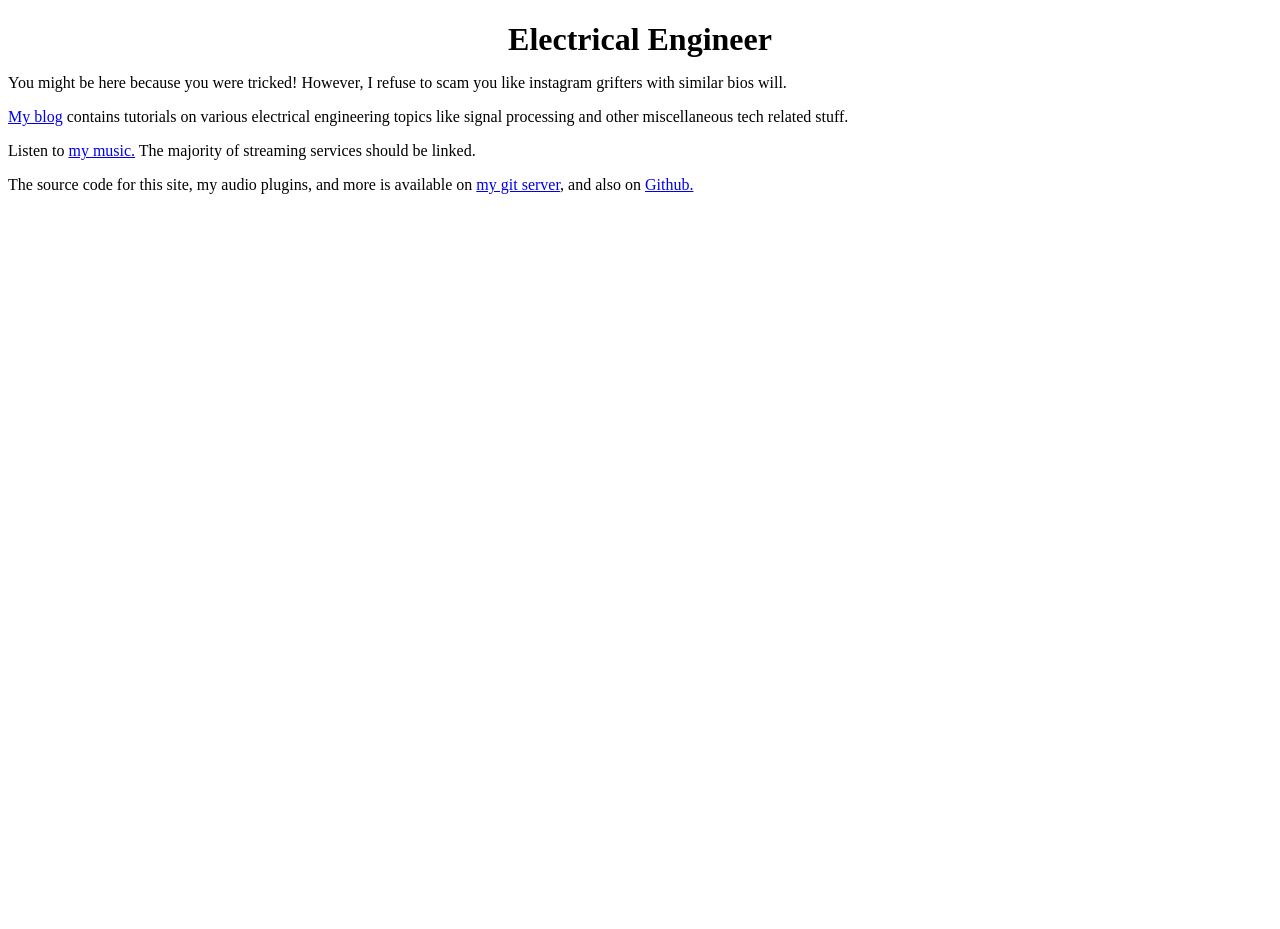
<file: public/index.html>
<!DOCTYPE html>
<html lang="en">
	<body>
		<main style="min-height: 100vh;">
			<h1 style="text-align: center; margin-bottom: 0px;">Electrical Engineer</h1>
			<div class="center">
				<div style="text-align: left;" class="width">
					<p>You might be here because you were tricked! However, I refuse to scam you like instagram grifters with similar bios will.</p>
					<p><a href="/blog">My blog</a> contains tutorials on various electrical engineering topics like signal processing and other miscellaneous tech related stuff.</p>
					<p>Listen to <a href="/music">my music.</a>&nbsp;The majority of streaming services should be linked.</p>
					<p>The source code for this site, my audio plugins, and more is available on <a href="https://git.haemolacriaa.com/">my git server</a>, and also on <a href="https://github.com/ozpv">Github.</a></p>
				</div>
			</div>
		</main>
	</body>
</html>
</file>
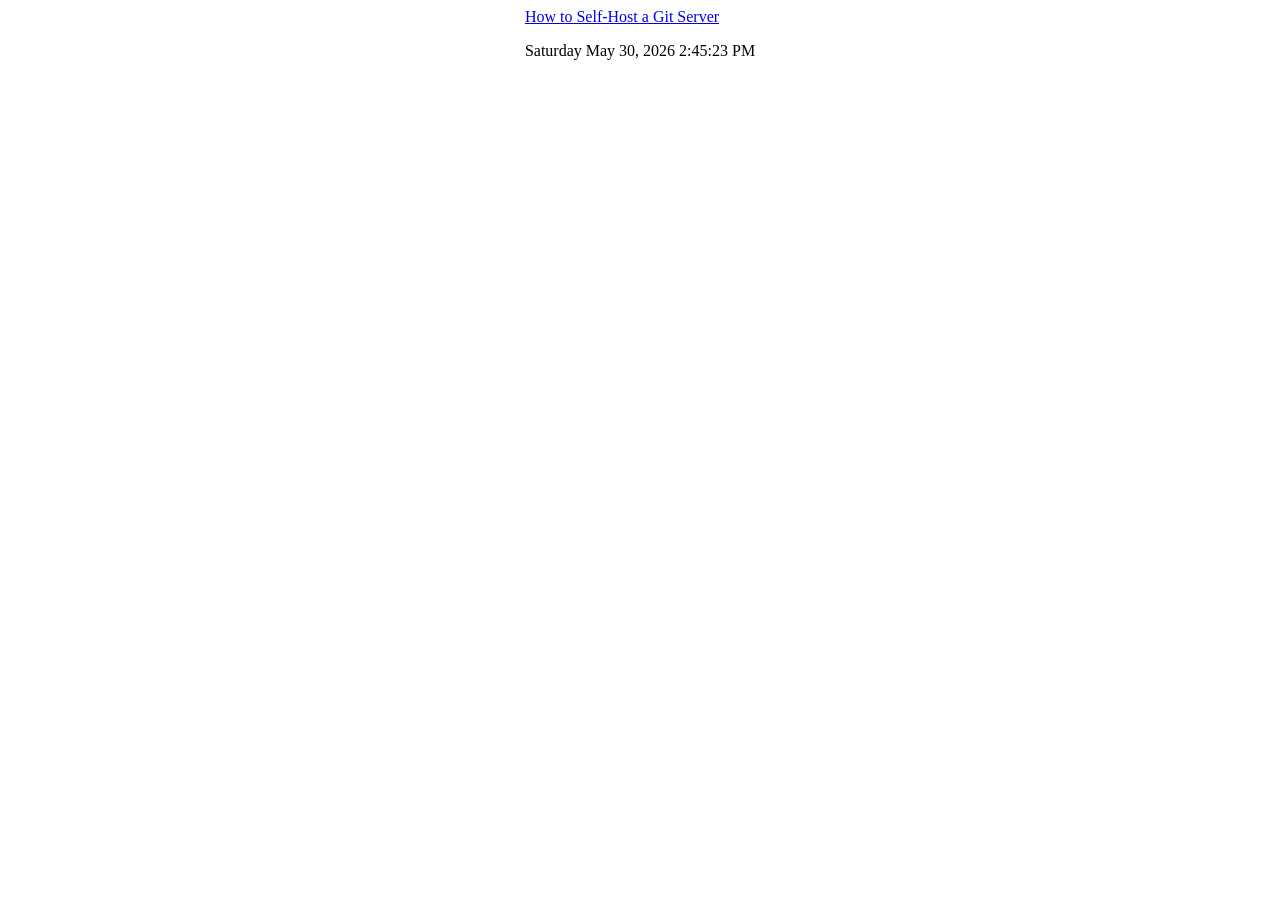
<file: public/blog.html>
<!DOCTYPE html>
<html lang="en">
	<body>
		<main style="min-height: 100vh;">
			<div style="display: grid; justify-content: center;">
				<a href="/blog/how-to-self-host-a-git-server" class="link">How to Self-Host a Git Server</a>
				<p>Saturday May 30, 2026 2:45:23 PM</p>
			</div>
		</main>
	</body>
</html>
</file>
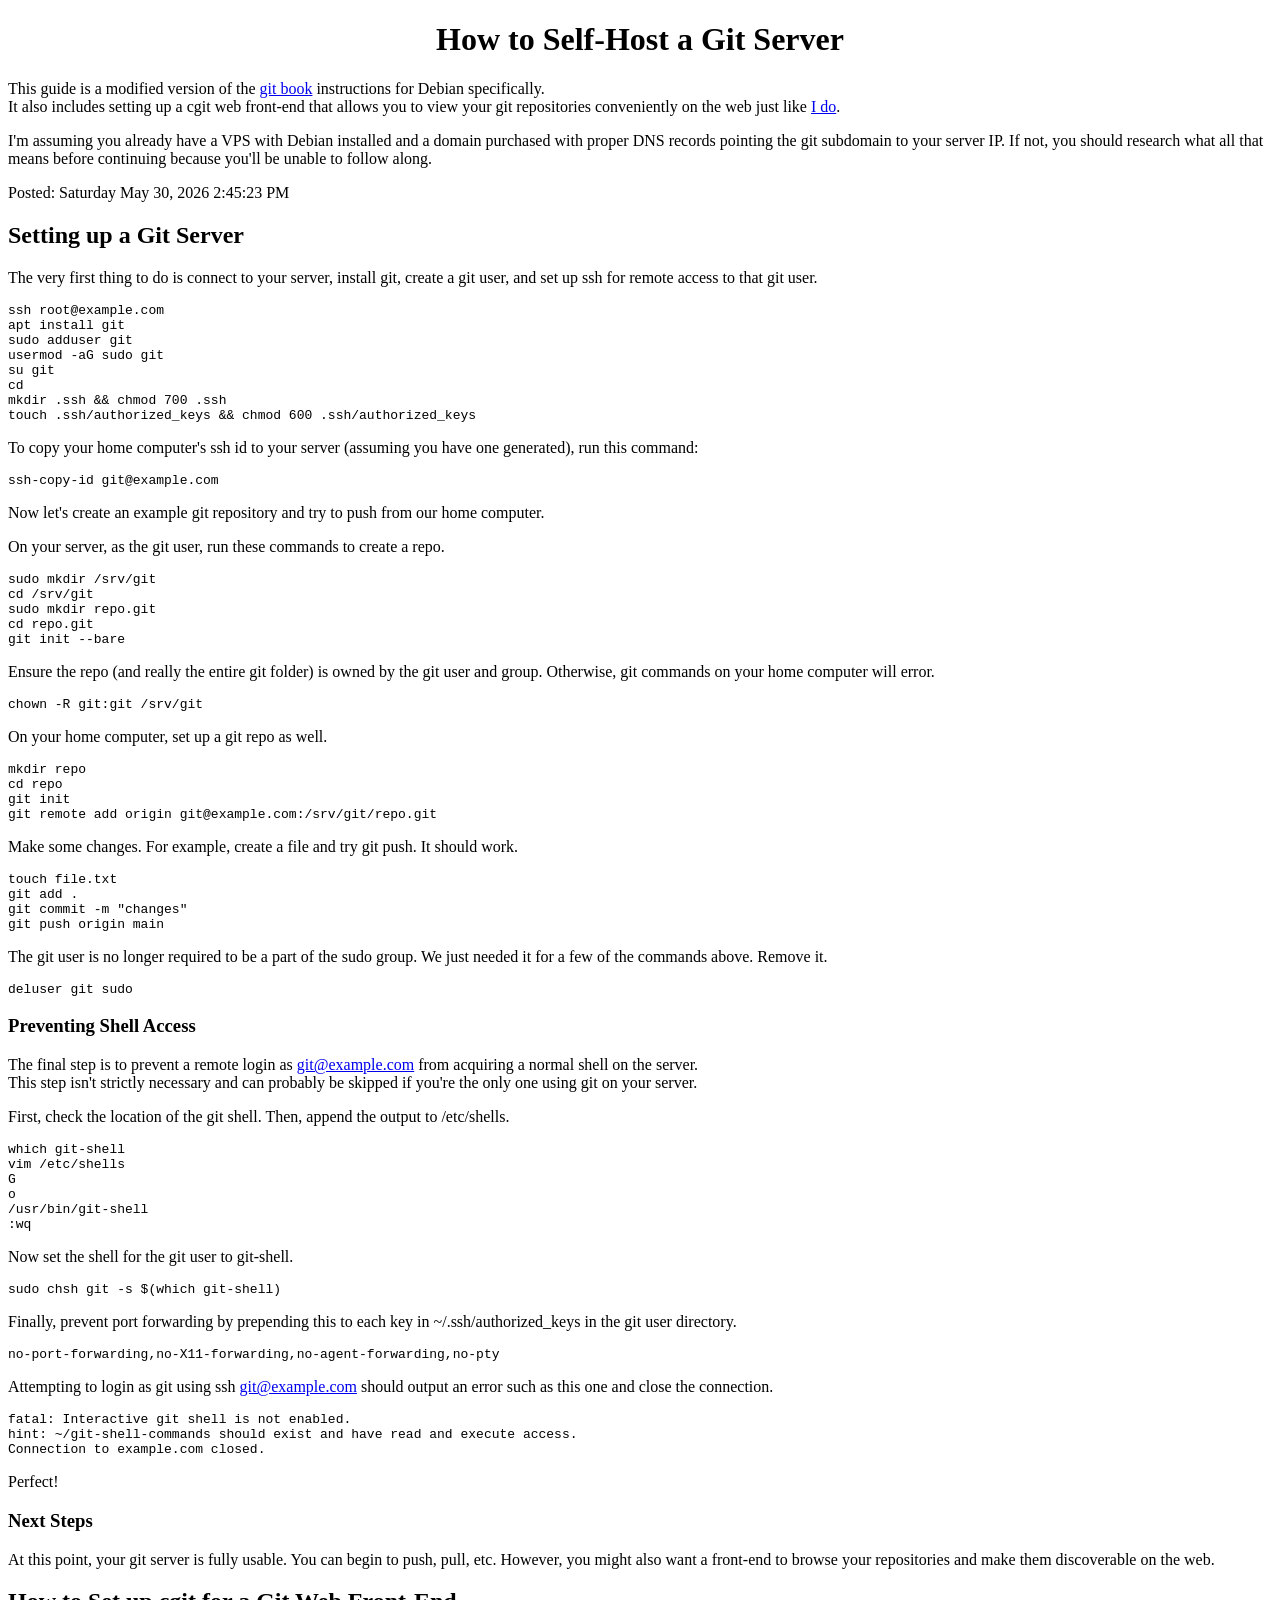
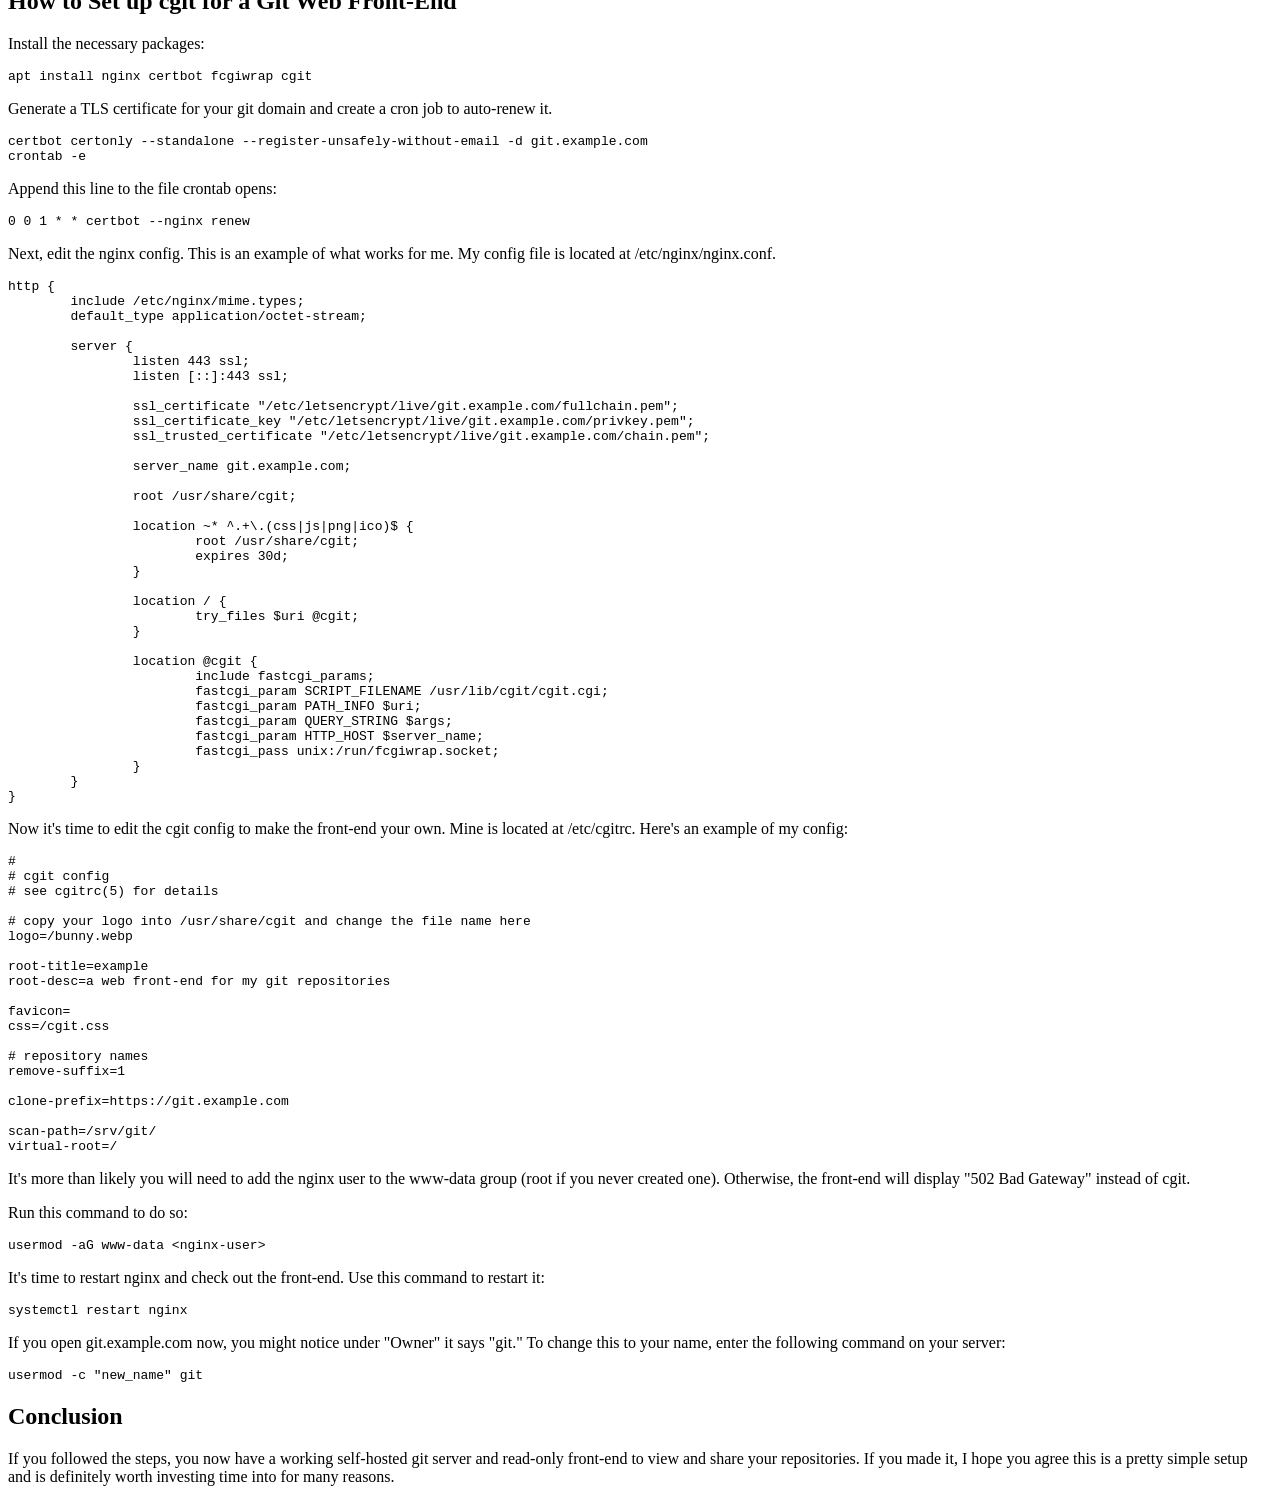
<file: public/blog/how-to-self-host-a-git-server.html>
<!DOCTYPE html>
<html lang="en">
	<body>
		<main style="min-height: 100vh;">
			<div class="center">
			<div class="width">
<h1 style="text-align: center;">How to Self-Host a Git Server</h1>
<p>This guide is a modified version of the <a href="https://git-scm.com/book/en/v2/Git-on-the-Server-Setting-Up-the-Server">git book</a> instructions for Debian specifically.<br>
It also includes setting up a cgit web front-end that allows you to view your git repositories conveniently on the web just like <a href="https://git.haemolacriaa.com/">I do</a>.</p>
<p>I'm assuming you already have a VPS with Debian installed and a domain purchased with proper DNS records pointing the git subdomain to your server IP. If not, you should research what all that means before continuing because you'll be unable to follow along.</p>
<p>Posted: Saturday May 30, 2026 2:45:23 PM</p>
<h2>Setting up a Git Server</h2>
<p>The very first thing to do is connect to your server, install git, create a git user, and set up ssh for remote access to that git user.</p>
<pre><code>ssh root@example.com
apt install git
sudo adduser git
usermod -aG sudo git
su git
cd
mkdir .ssh &amp;&amp; chmod 700 .ssh
touch .ssh/authorized_keys &amp;&amp; chmod 600 .ssh/authorized_keys
</code></pre>
<p>To copy your home computer's ssh id to your server (assuming you have one generated), run this command:</p>
<pre><code>ssh-copy-id git@example.com
</code></pre>
<p>Now let's create an example git repository and try to push from our home computer.</p>
<p>On your server, as the git user, run these commands to create a repo.</p>
<pre><code>sudo mkdir /srv/git
cd /srv/git
sudo mkdir repo.git
cd repo.git
git init --bare
</code></pre>
<p>Ensure the repo (and really the entire git folder) is owned by the git user and group. Otherwise, git commands on your home computer will error.</p>
<pre><code>chown -R git:git /srv/git
</code></pre>
<p>On your home computer, set up a git repo as well.</p>
<pre><code>mkdir repo
cd repo
git init
git remote add origin git@example.com:/srv/git/repo.git
</code></pre>
<p>Make some changes. For example, create a file and try git push. It should work.</p>
<pre><code>touch file.txt
git add .
git commit -m "changes"
git push origin main 
</code></pre>
<p>The git user is no longer required to be a part of the sudo group. We just needed it for a few of the commands above. Remove it.</p>
<pre><code>deluser git sudo
</code></pre>
<h3>Preventing Shell Access</h3>
<p>The final step is to prevent a remote login as <a href="mailto:git@example.com">git@example.com</a> from acquiring a normal shell on the server.<br>
This step isn't strictly necessary and can probably be skipped if you're the only one using git on your server.</p>
<p>First, check the location of the git shell. Then, append the output to /etc/shells.</p>
<pre><code>which git-shell
vim /etc/shells
G
o
/usr/bin/git-shell
:wq
</code></pre>
<p>Now set the shell for the git user to git-shell.</p>
<pre><code>sudo chsh git -s $(which git-shell)
</code></pre>
<p>Finally, prevent port forwarding by prepending this to each key in ~/.ssh/authorized_keys in the git user directory.</p>
<pre><code>no-port-forwarding,no-X11-forwarding,no-agent-forwarding,no-pty
</code></pre>
<p>Attempting to login as git using ssh <a href="mailto:git@example.com">git@example.com</a> should output an error such as this one and close the connection.</p>
<pre><code>fatal: Interactive git shell is not enabled.
hint: ~/git-shell-commands should exist and have read and execute access.
Connection to example.com closed.
</code></pre>
<p>Perfect!</p>
<h3>Next Steps</h3>
<p>At this point, your git server is fully usable. You can begin to push, pull, etc. However, you might also want a front-end to browse your repositories and make them discoverable on the web.</p>
<h2>How to Set up cgit for a Git Web Front-End</h2>
<p>Install the necessary packages:</p>
<pre><code>apt install nginx certbot fcgiwrap cgit
</code></pre>
<p>Generate a TLS certificate for your git domain and create a cron job to auto-renew it.</p>
<pre><code>certbot certonly --standalone --register-unsafely-without-email -d git.example.com
crontab -e
</code></pre>
<p>Append this line to the file crontab opens:</p>
<pre><code>0 0 1 * * certbot --nginx renew
</code></pre>
<p>Next, edit the nginx config. This is an example of what works for me. My config file is located at /etc/nginx/nginx.conf.</p>
<pre><code>http {
	include /etc/nginx/mime.types;
	default_type application/octet-stream;

	server {
		listen 443 ssl;
		listen [::]:443 ssl;

		ssl_certificate "/etc/letsencrypt/live/git.example.com/fullchain.pem";
		ssl_certificate_key "/etc/letsencrypt/live/git.example.com/privkey.pem";
		ssl_trusted_certificate "/etc/letsencrypt/live/git.example.com/chain.pem";

		server_name git.example.com;

		root /usr/share/cgit;

		location ~* ^.+\.(css|js|png|ico)$ {
			root /usr/share/cgit;
			expires 30d;
		}

		location / {
			try_files $uri @cgit;
		}

		location @cgit {
			include fastcgi_params;
			fastcgi_param SCRIPT_FILENAME /usr/lib/cgit/cgit.cgi;
			fastcgi_param PATH_INFO $uri;
			fastcgi_param QUERY_STRING $args;
			fastcgi_param HTTP_HOST $server_name;
			fastcgi_pass unix:/run/fcgiwrap.socket;
		}
	}
}
</code></pre>
<p>Now it's time to edit the cgit config to make the front-end your own. Mine is located at /etc/cgitrc. Here's an example of my config:</p>
<pre><code>#
# cgit config
# see cgitrc(5) for details

# copy your logo into /usr/share/cgit and change the file name here
logo=/bunny.webp

root-title=example
root-desc=a web front-end for my git repositories

favicon=
css=/cgit.css

# repository names
remove-suffix=1

clone-prefix=https://git.example.com

scan-path=/srv/git/
virtual-root=/
</code></pre>
<p>It's more than likely you will need to add the nginx user to the www-data group (root if you never created one). Otherwise, the front-end will display "502 Bad Gateway" instead of cgit.</p>
<p>Run this command to do so:</p>
<pre><code>usermod -aG www-data &lt;nginx-user&gt;
</code></pre>
<p>It's time to restart nginx and check out the front-end. Use this command to restart it:</p>
<pre><code>systemctl restart nginx
</code></pre>
<p>If you open git.example.com now, you might notice under "Owner" it says "git." To change this to your name, enter the following command on your server:</p>
<pre><code>usermod -c "new_name" git
</code></pre>
<h2>Conclusion</h2>
<p>If you followed the steps, you now have a working self-hosted git server and read-only front-end to view and share your repositories. If you made it, I hope you agree this is a pretty simple setup and is definitely worth investing time into for many reasons.</p>
			</div>
			</div>
		</main>
	</body>
</html>
</file>
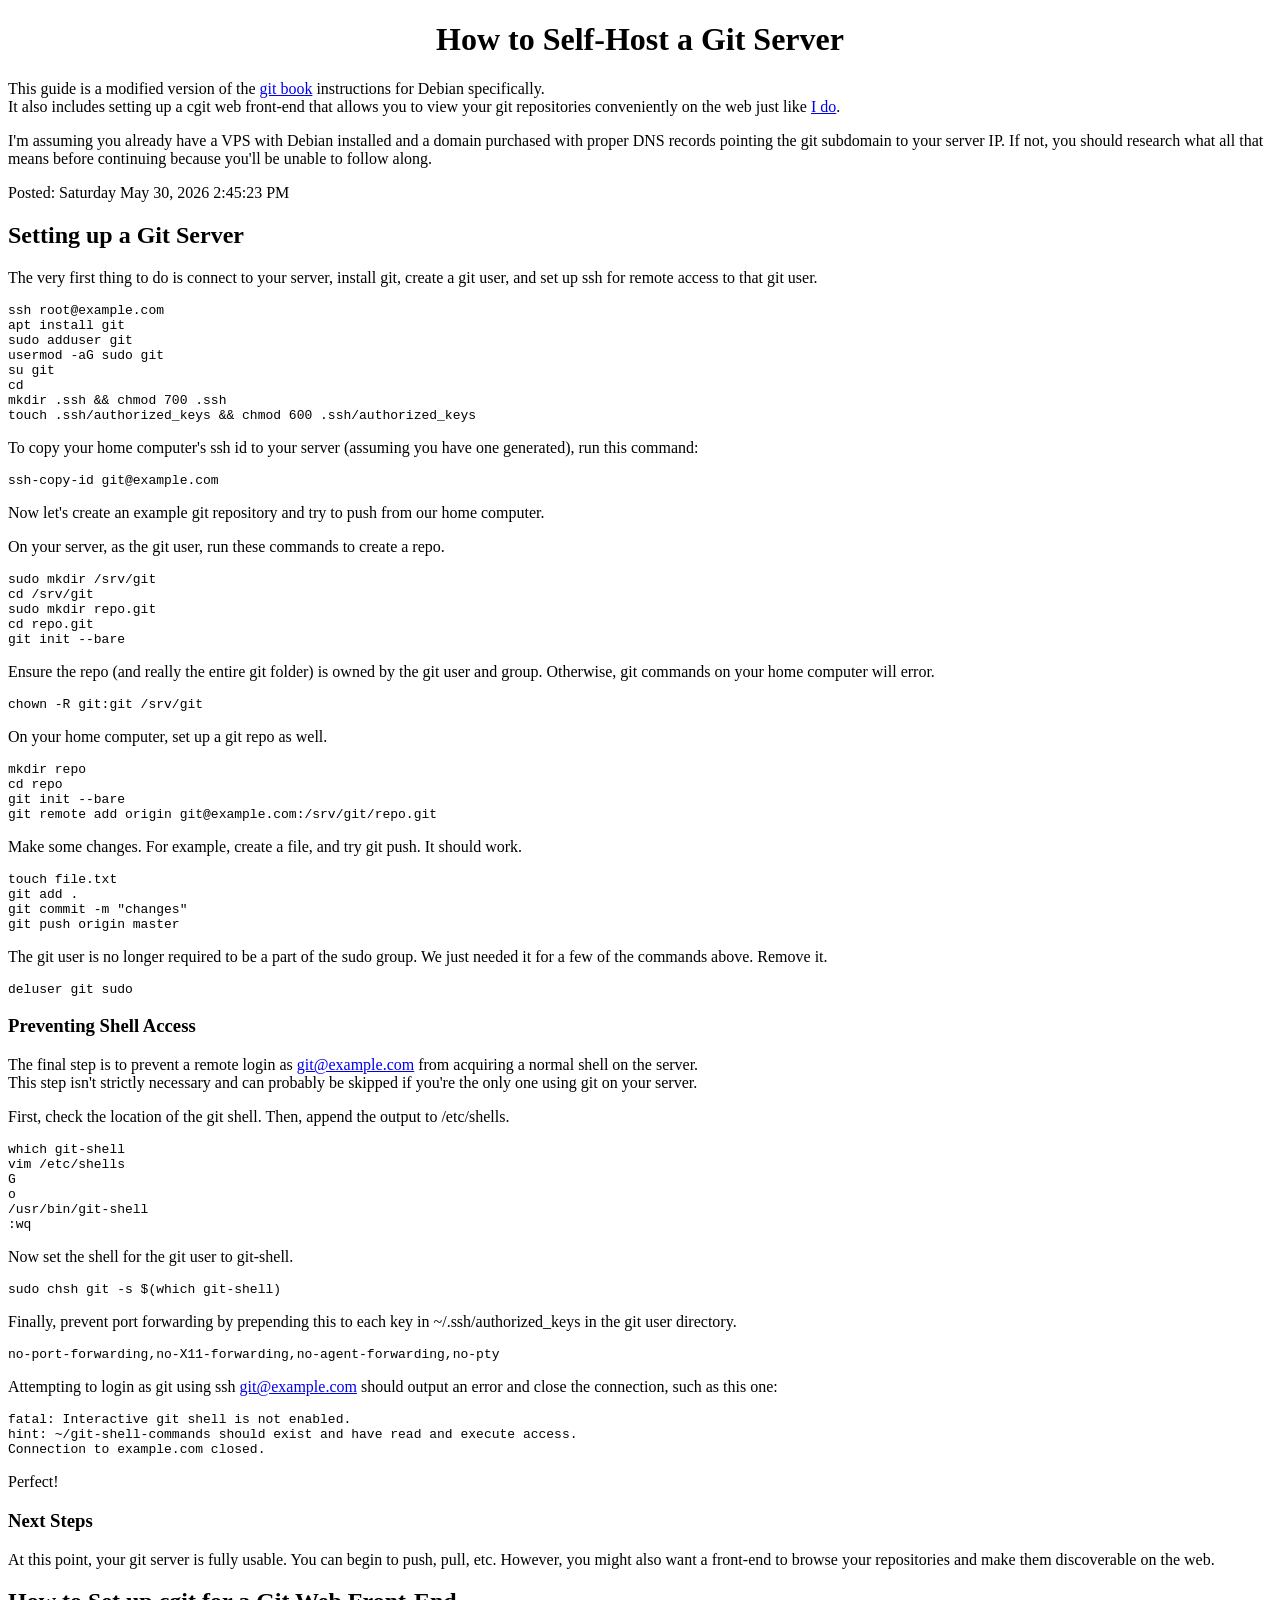
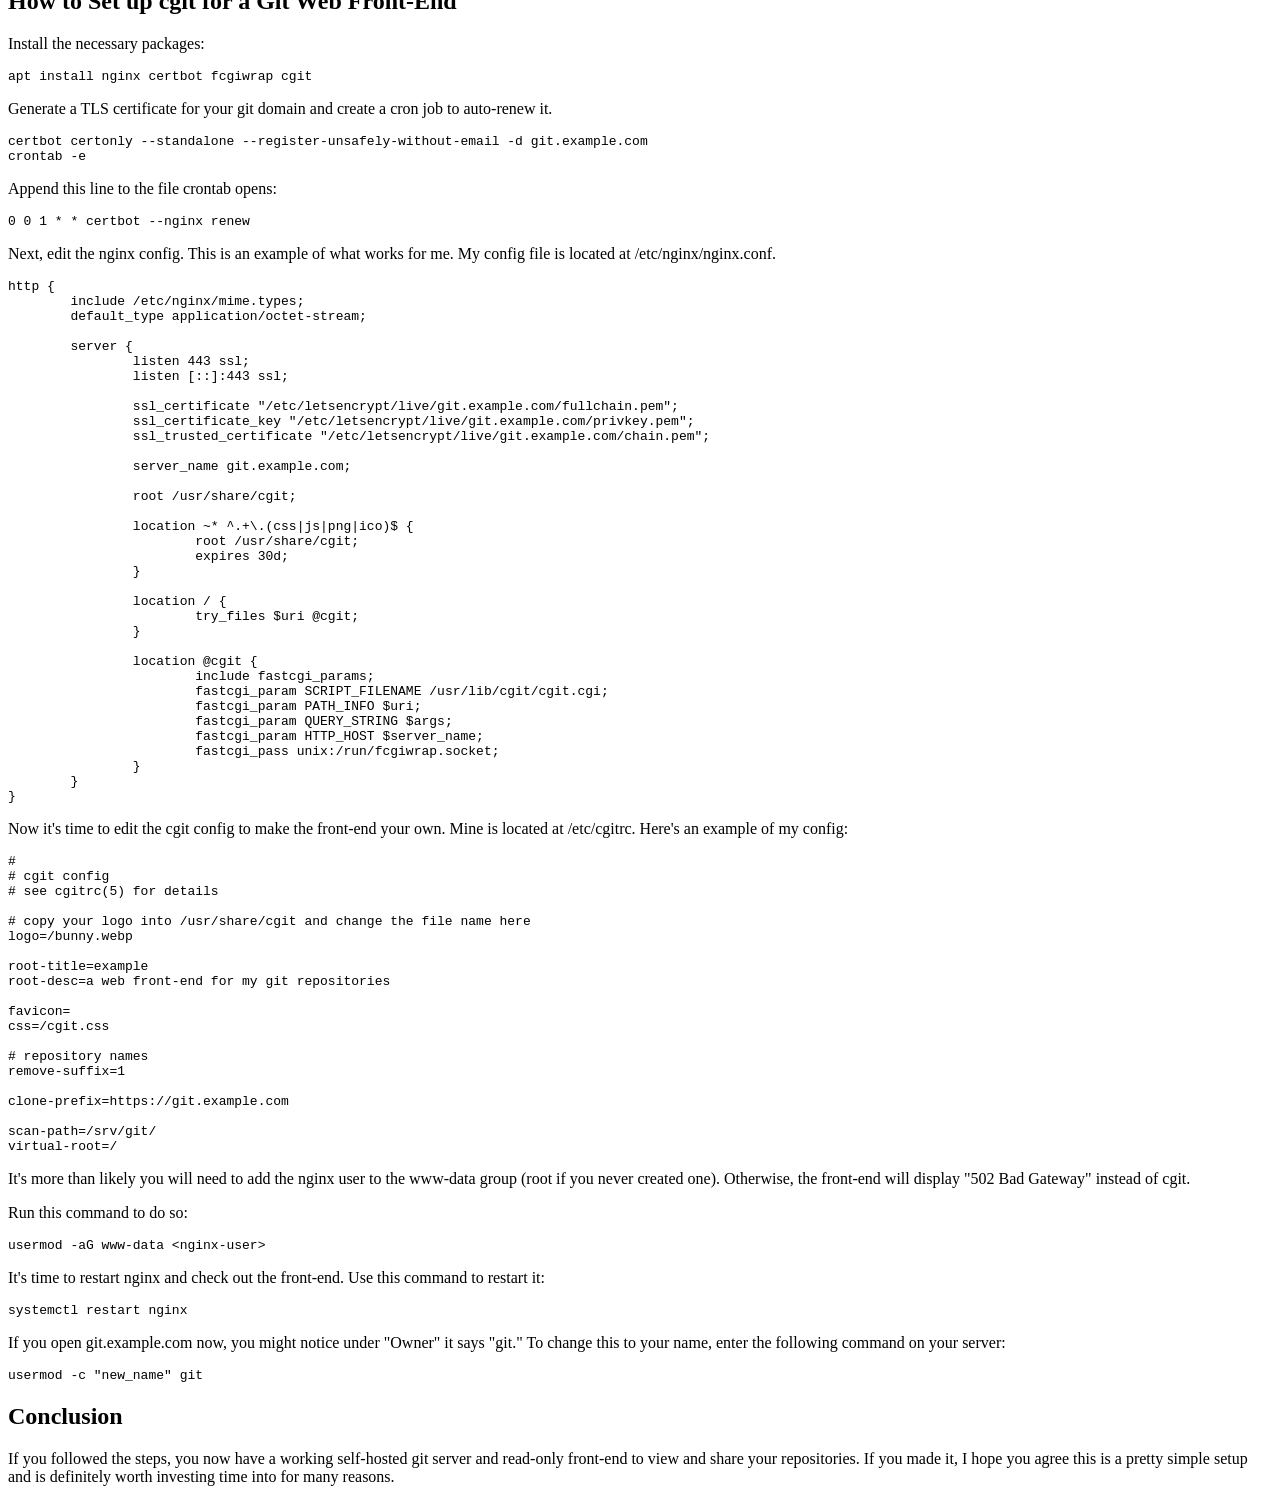
<file: public/blog/how-to-setup-a-git-server-and-cgit.html>
<!DOCTYPE html>
<html lang="en">
	<body>
		<main style="min-height: 100vh;">
			<div class="center">
			<div class="width">
<h1 style="text-align: center;">How to Self-Host a Git Server</h1>
<p>This guide is a modified version of the <a href="https://git-scm.com/book/en/v2/Git-on-the-Server-Setting-Up-the-Server">git book</a> instructions for Debian specifically.<br>
It also includes setting up a cgit web front-end that allows you to view your git repositories conveniently on the web just like <a href="https://git.haemolacriaa.com/">I do</a>.</p>
<p>I'm assuming you already have a VPS with Debian installed and a domain purchased with proper DNS records pointing the git subdomain to your server IP. If not, you should research what all that means before continuing because you'll be unable to follow along.</p>
<p>Posted: Saturday May 30, 2026 2:45:23 PM</p>
<h2>Setting up a Git Server</h2>
<p>The very first thing to do is connect to your server, install git, create a git user, and set up ssh for remote access to that git user.</p>
<pre><code>ssh root@example.com
apt install git
sudo adduser git
usermod -aG sudo git
su git
cd
mkdir .ssh &amp;&amp; chmod 700 .ssh
touch .ssh/authorized_keys &amp;&amp; chmod 600 .ssh/authorized_keys
</code></pre>
<p>To copy your home computer's ssh id to your server (assuming you have one generated), run this command:</p>
<pre><code>ssh-copy-id git@example.com
</code></pre>
<p>Now let's create an example git repository and try to push from our home computer.</p>
<p>On your server, as the git user, run these commands to create a repo.</p>
<pre><code>sudo mkdir /srv/git
cd /srv/git
sudo mkdir repo.git
cd repo.git
git init --bare
</code></pre>
<p>Ensure the repo (and really the entire git folder) is owned by the git user and group. Otherwise, git commands on your home computer will error.</p>
<pre><code>chown -R git:git /srv/git
</code></pre>
<p>On your home computer, set up a git repo as well.</p>
<pre><code>mkdir repo
cd repo
git init --bare
git remote add origin git@example.com:/srv/git/repo.git
</code></pre>
<p>Make some changes. For example, create a file, and try git push. It should work.</p>
<pre><code>touch file.txt
git add .
git commit -m "changes"
git push origin master
</code></pre>
<p>The git user is no longer required to be a part of the sudo group. We just needed it for a few of the commands above. Remove it.</p>
<pre><code>deluser git sudo
</code></pre>
<h3>Preventing Shell Access</h3>
<p>The final step is to prevent a remote login as <a href="mailto:git@example.com">git@example.com</a> from acquiring a normal shell on the server.<br>
This step isn't strictly necessary and can probably be skipped if you're the only one using git on your server.</p>
<p>First, check the location of the git shell. Then, append the output to /etc/shells.</p>
<pre><code>which git-shell
vim /etc/shells
G
o
/usr/bin/git-shell
:wq
</code></pre>
<p>Now set the shell for the git user to git-shell.</p>
<pre><code>sudo chsh git -s $(which git-shell)
</code></pre>
<p>Finally, prevent port forwarding by prepending this to each key in ~/.ssh/authorized_keys in the git user directory.</p>
<pre><code>no-port-forwarding,no-X11-forwarding,no-agent-forwarding,no-pty
</code></pre>
<p>Attempting to login as git using ssh <a href="mailto:git@example.com">git@example.com</a> should output an error and close the connection, such as this one:</p>
<pre><code>fatal: Interactive git shell is not enabled.
hint: ~/git-shell-commands should exist and have read and execute access.
Connection to example.com closed.
</code></pre>
<p>Perfect!</p>
<h3>Next Steps</h3>
<p>At this point, your git server is fully usable. You can begin to push, pull, etc. However, you might also want a front-end to browse your repositories and make them discoverable on the web.</p>
<h2>How to Set up cgit for a Git Web Front-End</h2>
<p>Install the necessary packages:</p>
<pre><code>apt install nginx certbot fcgiwrap cgit
</code></pre>
<p>Generate a TLS certificate for your git domain and create a cron job to auto-renew it.</p>
<pre><code>certbot certonly --standalone --register-unsafely-without-email -d git.example.com
crontab -e
</code></pre>
<p>Append this line to the file crontab opens:</p>
<pre><code>0 0 1 * * certbot --nginx renew
</code></pre>
<p>Next, edit the nginx config. This is an example of what works for me. My config file is located at /etc/nginx/nginx.conf.</p>
<pre><code>http {
	include /etc/nginx/mime.types;
	default_type application/octet-stream;

	server {
		listen 443 ssl;
		listen [::]:443 ssl;

		ssl_certificate "/etc/letsencrypt/live/git.example.com/fullchain.pem";
		ssl_certificate_key "/etc/letsencrypt/live/git.example.com/privkey.pem";
		ssl_trusted_certificate "/etc/letsencrypt/live/git.example.com/chain.pem";

		server_name git.example.com;

		root /usr/share/cgit;

		location ~* ^.+\.(css|js|png|ico)$ {
			root /usr/share/cgit;
			expires 30d;
		}

		location / {
			try_files $uri @cgit;
		}

		location @cgit {
			include fastcgi_params;
			fastcgi_param SCRIPT_FILENAME /usr/lib/cgit/cgit.cgi;
			fastcgi_param PATH_INFO $uri;
			fastcgi_param QUERY_STRING $args;
			fastcgi_param HTTP_HOST $server_name;
			fastcgi_pass unix:/run/fcgiwrap.socket;
		}
	}
}
</code></pre>
<p>Now it's time to edit the cgit config to make the front-end your own. Mine is located at /etc/cgitrc. Here's an example of my config:</p>
<pre><code>#
# cgit config
# see cgitrc(5) for details

# copy your logo into /usr/share/cgit and change the file name here
logo=/bunny.webp

root-title=example
root-desc=a web front-end for my git repositories

favicon=
css=/cgit.css

# repository names
remove-suffix=1

clone-prefix=https://git.example.com

scan-path=/srv/git/
virtual-root=/
</code></pre>
<p>It's more than likely you will need to add the nginx user to the www-data group (root if you never created one). Otherwise, the front-end will display "502 Bad Gateway" instead of cgit.</p>
<p>Run this command to do so:</p>
<pre><code>usermod -aG www-data &lt;nginx-user&gt;
</code></pre>
<p>It's time to restart nginx and check out the front-end. Use this command to restart it:</p>
<pre><code>systemctl restart nginx
</code></pre>
<p>If you open git.example.com now, you might notice under "Owner" it says "git." To change this to your name, enter the following command on your server:</p>
<pre><code>usermod -c "new_name" git
</code></pre>
<h2>Conclusion</h2>
<p>If you followed the steps, you now have a working self-hosted git server and read-only front-end to view and share your repositories. If you made it, I hope you agree this is a pretty simple setup and is definitely worth investing time into for many reasons.</p>
			</div>
			</div>
		</main>
	</body>
</html>
</file>
